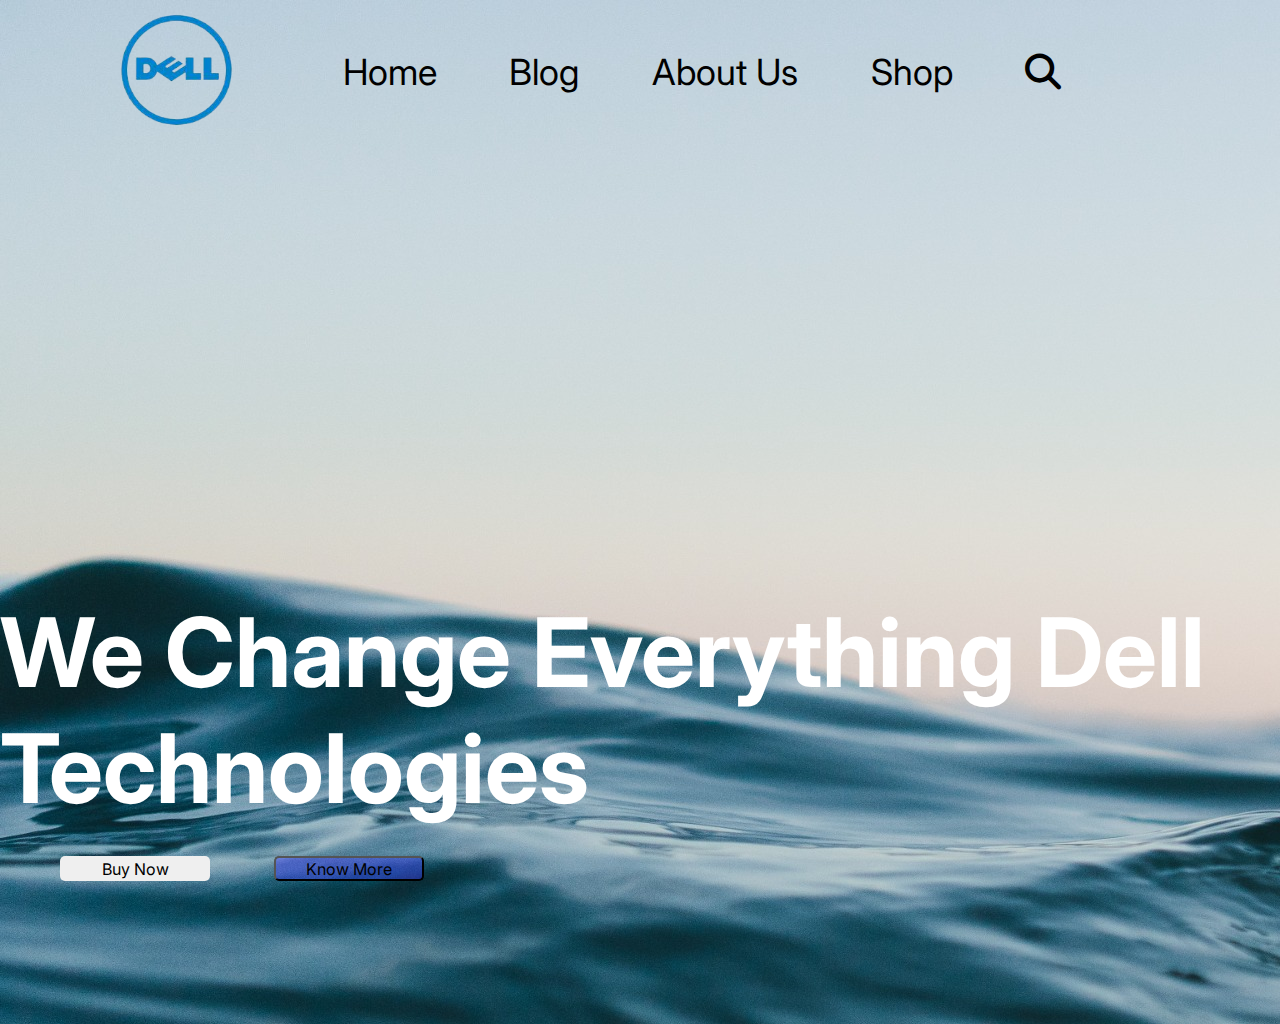
<file: src/dell/index.html>
<!DOCTYPE html>
<html lang="en">

<head>
    <meta charset="UTF-8">
    <meta name="viewport" content="width=device-width, initial-scale=1.0">
    <link rel="stylesheet" href="https://cdnjs.cloudflare.com/ajax/libs/font-awesome/6.7.2/css/all.min.css" integrity="sha512-Evv84Mr4kqVGRNSgIGL/F/aIDqQb7xQ2vcrdIwxfjThSH8CSR7PBEakCr51Ck+w+/U6swU2Im1vVX0SVk9ABhg==" crossorigin="anonymous" referrerpolicy="no-referrer"
    />
    <link rel="preconnect" href="https://fonts.googleapis.com">
    <link rel="preconnect" href="https://fonts.gstatic.com" crossorigin>
    <link href="https://fonts.googleapis.com/css2?family=Happy+Monkey&family=Inter:ital,opsz,wght@0,14..32,100..900;1,14..32,100..900&display=swap" rel="stylesheet">
    <link rel="stylesheet" href="style.css">
    <title>Dell.in</title>
</head>

<body>

    <div>

        <nav class="navbar">
            <a><img id="logo" src="logo.png" alt="logo"></a>
            <div class="nav">
                <a href="home" target="_blank">Home</a>
                <a href="blog" target="_blank">Blog</a>
                <a href="about us">About Us</a>
                <a href="shop">Shop</a>
                <a href="search"><i class="fa-solid fa-magnifying-glass"></i></a>
            </div>
        </nav>
    </div>
    <div>
        <main>
            <h1>We Change Everything Dell Technologies </h1>
        </main>
    </div>
    <div class="button">
        <button id="one">Buy Now</button>
        <button id="two">Know More</button>
    </div>

</body>

</html>
</file>
<file: src/dell/style.css>
* {
    margin: 0;
    padding: 0;
    font-family: "Inter";
}

body {
    width: 1440px;
    height: 1024px;
    top: -532px;
    left: -708px;
    gap: 0px;
    opacity: 0px;
    color: #ffffff;
    background-image: url(back-ground.jfif);
    background: cover;
}

.navbar {
    display: flex;
}

.nav {
    width: 60%;
    display: flex;
    justify-content: space-evenly;
    margin-top: 50px;
}

.nav a {
    font-size: 36px;
    font-weight: 400px;
    color: #000000;
    text-decoration: none;
}

main h1 {
    font-size: 96px;
    margin-top: 450px;
    line-height: 116.18px;
}

#logo {
    height: 140px;
    top: 17px;
    left: 83px;
    gap: 0px;
    opacity: 0px;
    margin-top: 0;
    margin-left: 83px;
}

#one {
    font-size: 16px;
    height: 25px;
    width: 150px;
    border-radius: 5px;
    border: #ffffff;
    margin-left: 60px;
    margin-top: 30px;
}

#two {
    margin-top: 30px;
    font-size: 16px;
    height: 25px;
    width: 150px;
    border-radius: 5px;
    background-color: rgba(65, 65, 255, 0.425);
    margin-left: 60px;
}
</file>
